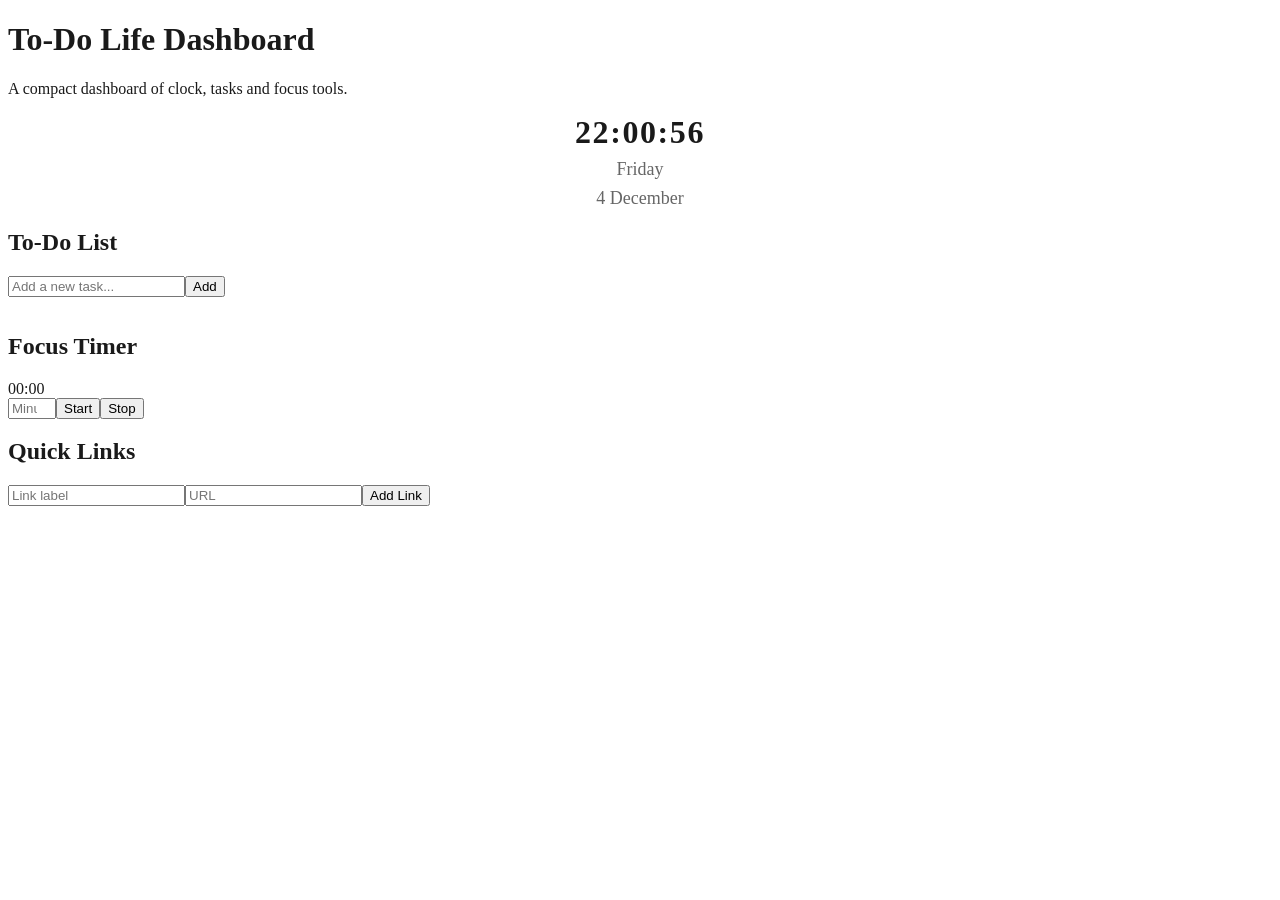
<file: index.html>
<!DOCTYPE html>
<html lang="en">
<head>
  <meta charset="utf-8">
  <meta name="viewport" content="width=device-width, initial-scale=1">
  <title>To‑Do Life Dashboard</title>
  <meta name="description" content="A compact dashboard with clock, to-do list, focus timer and quick links.">
  <link rel="stylesheet" href="css/lib.css">
  <!-- Add a favicon (optional) -->
  <link rel="icon" href="favicon.ico">
</head>
<body>
  <header>
    <h1>To‑Do Life Dashboard</h1>
    <p class="sr-only" aria-hidden="false">A compact dashboard of clock, tasks and focus tools.</p>
  </header>

  <main id="dashboard" role="main" aria-label="Dashboard">
    <section id="widget-clock" aria-label="Clock">
      <h2 class="visually-hidden">Clock</h2>
      <div id="clock-display" aria-live="polite">--:--</div>
    </section>

    <section id="widget-todo" aria-label="To‑Do List">
      <h2>To‑Do</h2>
      <form id="todo-form" aria-label="Add to-do" action="javascript:void(0);">
        <label for="todo-input" class="visually-hidden">New task</label>
        <input id="todo-input" name="todo" type="text" placeholder="Add a task" required>
        <button type="submit">Add</button>
      </form>
      <ul id="todo-list" aria-live="polite" aria-atomic="false">
        <!-- tasks inserted here by JS -->
      </ul>
    </section>

    <section id="widget-timer" aria-label="Focus Timer">
      <h2>Focus Timer</h2>
      <div id="timer-controls">
        <button id="timer-start">Start</button>
        <button id="timer-pause">Pause</button>
        <button id="timer-resume">Resume</button>
        <button id="timer-reset">Reset</button>
      </div>
    </section>

    <section id="widget-links" aria-label="Quick Links">
      <h2>Quick Links</h2>
      <nav aria-label="Quick links">
        <ul>
          <li><a href="#" aria-disabled="true">Project board</a></li>
          <li><a href="#" aria-disabled="true">Notes</a></li>
        </ul>
      </nav>
    </section>
  </main>

  <noscript>
    <div class="noscript-warning">
      JavaScript is required for the dashboard to work. Please enable JavaScript.
    </div>
  </noscript>

  <!-- Load your module script. Do NOT put inline import statements inside a script tag that has a src attribute. -->
  <script type="module" src="js/app.js"></script>
</body>
</html>
</file>
<file: css/lib.css>
/* Improvements: fix clock selector, focus styles, reduced-motion, dark mode, safe-area, helpers */

/* New design tokens */
:root {
  --radius-md: 8px;
  --transition-fast: 150ms;
  --space-sm: 0.5rem;
  --space-md: 1rem;
  --space-lg: 1.5rem;
  --font-size-lg: 1.125rem;
  --font-size-xl: 2rem;
  --color-text-primary: #1a1a1a;
  --color-text-muted: #666;
  --color-primary: #0066cc;
  --color-bg: #fff;
  --color-surface: #f5f5f5;
  --color-border: #ddd;
  --color-danger: #d32f2f;
}

/* Use safe-area insets so content doesn't get hidden on phones with notches */
body {
  padding-top: env(safe-area-inset-top);
  padding-right: env(safe-area-inset-right);
  padding-bottom: env(safe-area-inset-bottom);
  padding-left: env(safe-area-inset-left);
  background: var(--color-bg);
  color: var(--color-text-primary);
}

/* Fix: target the clock widget by ID so styles are actually applied */
#widget-clock {
  display: flex;
  flex-direction: column;
  align-items: center;
  justify-content: center;
  height: 100%;
  gap: var(--space-sm);
  border-radius: var(--radius-md);
}

/* Clock internals already created by JS: .clock-time, .clock-day, .clock-date */
#widget-clock .clock-time {
  font-size: var(--font-size-xl);
  font-weight: 600;
  letter-spacing: 0.05em;
  color: var(--color-text-primary);
}

#widget-clock .clock-day,
#widget-clock .clock-date {
  font-size: var(--font-size-lg);
  color: var(--color-text-muted);
}

/* Accessible focus styles for keyboard users */
:focus {
  outline: none;
}

:focus-visible,
a:focus-visible,
button:focus-visible,
input:focus-visible,
select:focus-visible,
textarea:focus-visible {
  outline: 3px solid color-mix(in srgb, var(--color-primary) 70%, #000 30%);
  outline-offset: 3px;
  border-radius: 4px;
}

/* Make interactive hover state still usable for keyboard-only users (not only color) */
button:hover:not(:disabled),
a:hover {
  transform: translateY(-1px);
  transition: transform var(--transition-fast) ease;
}

/* Respect reduced motion preferences */
@media (prefers-reduced-motion: reduce) {
  * {
    animation-duration: 0.001ms !important;
    animation-iteration-count: 1 !important;
    transition-duration: 0.001ms !important;
    scroll-behavior: auto !important;
  }
}

/* Dark mode support */
@media (prefers-color-scheme: dark) {
  :root {
    --color-bg: #071022;
    --color-surface: #0b1220;
    --color-text-primary: #e6eef8;
    --color-text-muted: #9fb0c8;
    --color-border: #122030;
    --color-primary: #6f8cff;
    --color-danger: #ff6b6b;
  }

  body {
    background: var(--color-bg);
    color: var(--color-text-primary);
  }

  #dashboard > section {
    background: var(--color-surface);
    border-color: var(--color-border);
  }
}

/* Visually hidden helper for ARIA-only content */
.visually-hidden {
  position: absolute !important;
  width: 1px !important;
  height: 1px !important;
  margin: -1px !important;
  padding: 0 !important;
  border: 0 !important;
  clip: rect(0 0 0 0) !important;
  clip-path: inset(50%) !important;
  overflow: hidden !important;
  white-space: nowrap !important;
}

/* Ensure lists don't grow beyond their container and remain scrollable */
.todo-list,
.links-list {
  max-height: calc(100vh - 220px); /* adjust as needed */
  overflow-y: auto;
}

/* Use consistent radii and transition tokens */
#dashboard > section {
  border-radius: var(--radius-md);
  transition: background var(--transition-fast) ease, border-color var(--transition-fast) ease;
}

/* Make focus states visible for link anchors used as buttons */
.link-anchor,
a {
  text-decoration-skip-ink: auto;
}
</file>
